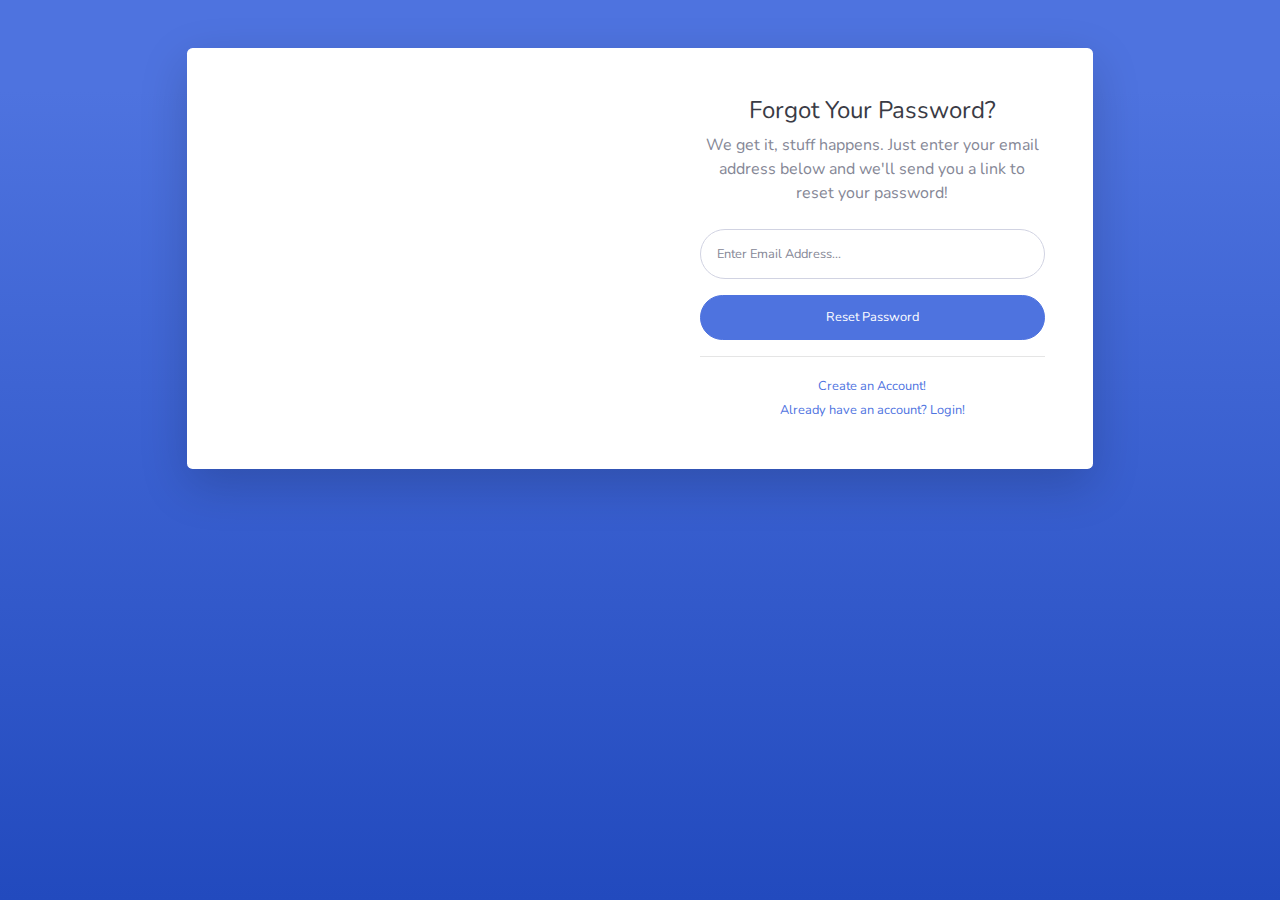
<file: admin/forgot-password.html>
<!DOCTYPE html>
<html lang="en">
  <head>
    <meta charset="utf-8" />
    <meta http-equiv="X-UA-Compatible" content="IE=edge" />
    <meta
      name="viewport"
      content="width=device-width, initial-scale=1, shrink-to-fit=no"
    />
    <meta name="description" content="" />
    <meta name="author" content="" />

    <title>SB Admin 2 - Forgot Password</title>

    <!-- Custom fonts for this template-->
    <link
      href="vendor/fontawesome-free/css/all.min.css"
      rel="stylesheet"
      type="text/css"
    />
    <link
      href="https://fonts.googleapis.com/css?family=Nunito:200,200i,300,300i,400,400i,600,600i,700,700i,800,800i,900,900i"
      rel="stylesheet"
    />

    <!-- Custom styles for this template-->
    <link href="css/sb-admin-2.min.css" rel="stylesheet" />
  </head>

  <body class="bg-gradient-primary">
    <div class="container">
      <!-- Outer Row -->
      <div class="row justify-content-center">
        <div class="col-xl-10 col-lg-12 col-md-9">
          <div class="card o-hidden border-0 shadow-lg my-5">
            <div class="card-body p-0">
              <!-- Nested Row within Card Body -->
              <div class="row">
                <div class="col-lg-6 d-none d-lg-block bg-password-image"></div>
                <div class="col-lg-6">
                  <div class="p-5">
                    <div class="text-center">
                      <h1 class="h4 text-gray-900 mb-2">
                        Forgot Your Password?
                      </h1>
                      <p class="mb-4">
                        We get it, stuff happens. Just enter your email address
                        below and we'll send you a link to reset your password!
                      </p>
                    </div>
                    <form class="user">
                      <div class="form-group">
                        <input
                          type="email"
                          class="form-control form-control-user"
                          id="exampleInputEmail"
                          aria-describedby="emailHelp"
                          placeholder="Enter Email Address..."
                        />
                      </div>
                      <a
                        href="login.php"
                        class="btn btn-primary btn-user btn-block"
                      >
                        Reset Password
                      </a>
                    </form>
                    <hr />
                    <div class="text-center">
                      <a class="small" href="register.php"
                        >Create an Account!</a
                      >
                    </div>
                    <div class="text-center">
                      <a class="small" href="login.php"
                        >Already have an account? Login!</a
                      >
                    </div>
                  </div>
                </div>
              </div>
            </div>
          </div>
        </div>
      </div>
    </div>

    <!-- Bootstrap core JavaScript-->
    <script src="vendor/jquery/jquery.min.js"></script>
    <script src="vendor/bootstrap/js/bootstrap.bundle.min.js"></script>

    <!-- Core plugin JavaScript-->
    <script src="vendor/jquery-easing/jquery.easing.min.js"></script>

    <!-- Custom scripts for all pages-->
    <script src="js/sb-admin-2.min.js"></script>
  </body>
</html>
</file>
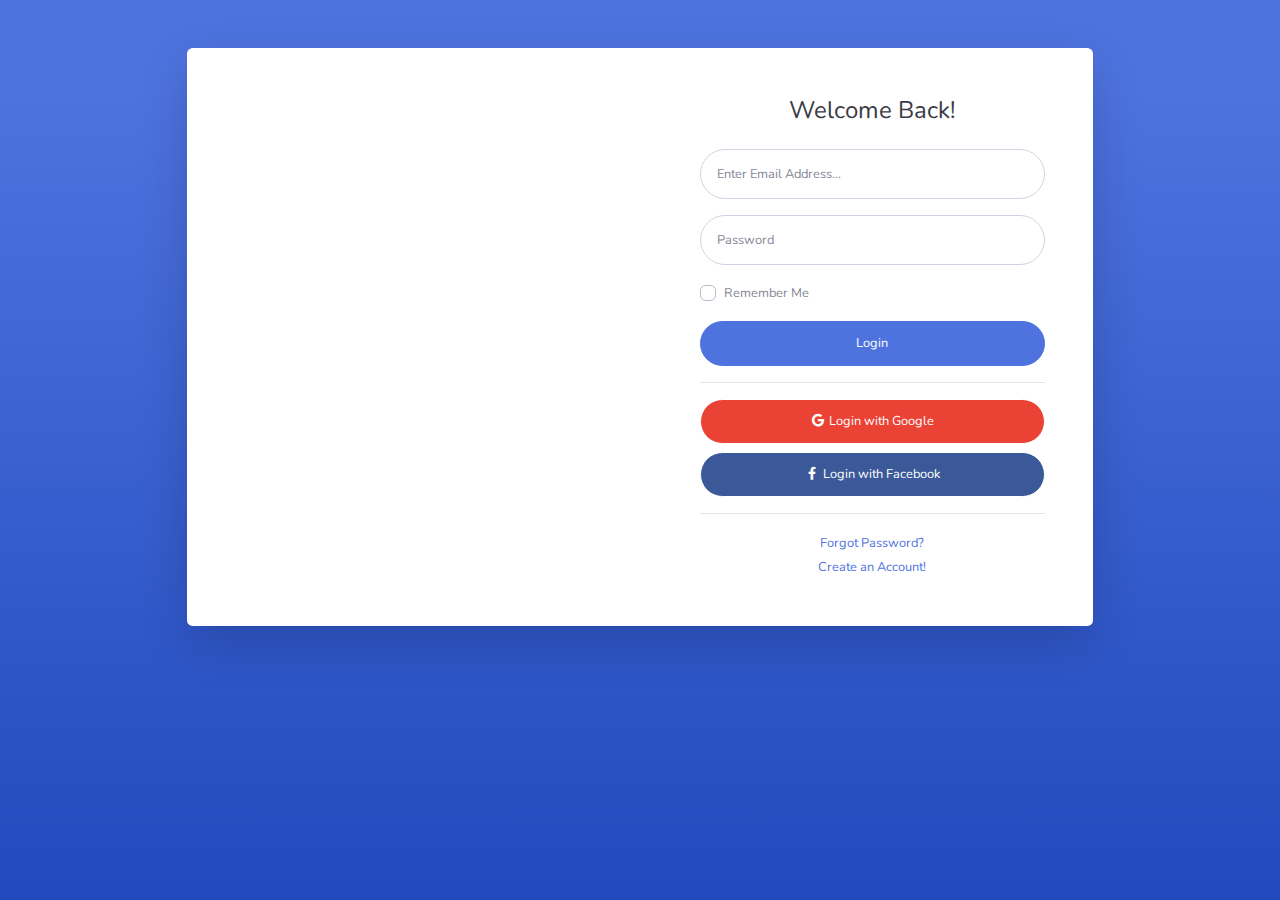
<file: admin/login.html>
<!DOCTYPE html>
<html lang="en">
  <head>
    <meta charset="utf-8" />
    <meta http-equiv="X-UA-Compatible" content="IE=edge" />
    <meta
      name="viewport"
      content="width=device-width, initial-scale=1, shrink-to-fit=no"
    />
    <meta name="description" content="" />
    <meta name="author" content="" />

    <title>Login</title>

    <!-- Custom fonts for this template-->
    <link
      href="vendor/fontawesome-free/css/all.min.css"
      rel="stylesheet"
      type="text/css"
    />
    <link
      href="https://fonts.googleapis.com/css?family=Nunito:200,200i,300,300i,400,400i,600,600i,700,700i,800,800i,900,900i"
      rel="stylesheet"
    />

    <!-- Custom styles for this template-->
    <link href="css/sb-admin-2.min.css" rel="stylesheet" />
  </head>

  <body class="bg-gradient-primary">
    <div class="container">
      <!-- Outer Row -->
      <div class="row justify-content-center">
        <div class="col-xl-10 col-lg-12 col-md-9">
          <div class="card o-hidden border-0 shadow-lg my-5">
            <div class="card-body p-0">
              <!-- Nested Row within Card Body -->
              <div class="row">
                <div class="col-lg-6 d-none d-lg-block bg-login-image"></div>
                <div class="col-lg-6">
                  <div class="p-5">
                    <div class="text-center">
                      <h1 class="h4 text-gray-900 mb-4">Welcome Back!</h1>
                    </div>
                    <form class="user" action="login-server.php" method="POST">
                      <div class="form-group">
                        <input
                          type="email"
                          class="form-control form-control-user"
                          id="email"
                          name="email"
                          placeholder="Enter Email Address..."
                          required
                        />
                      </div>
                      <div class="form-group">
                        <input
                          type="password"
                          class="form-control form-control-user"
                          id="password"
                          name="password"
                          placeholder="Password"
                          required
                        />
                      </div>
                      <div class="form-group">
                        <div class="custom-control custom-checkbox small">
                          <input
                            type="checkbox"
                            class="custom-control-input"
                            id="customCheck"
                          />
                          <label class="custom-control-label" for="customCheck"
                            >Remember Me</label
                          >
                        </div>
                      </div>
                      <input
                        type="submit"
                        class="btn btn-primary btn-user btn-block"
                        value="Login"
                      />
                      <hr />
                      <a
                        href="index.html"
                        class="btn btn-google btn-user btn-block"
                      >
                        <i class="fab fa-google fa-fw"></i> Login with Google
                      </a>
                      <a
                        href="index.html"
                        class="btn btn-facebook btn-user btn-block"
                      >
                        <i class="fab fa-facebook-f fa-fw"></i> Login with
                        Facebook
                      </a>
                    </form>
                    <hr />
                    <div class="text-center">
                      <a class="small" href="forgot-password.html"
                        >Forgot Password?</a
                      >
                    </div>
                    <div class="text-center">
                      <a class="small" href="register.php"
                        >Create an Account!</a
                      >
                    </div>
                  </div>
                </div>
              </div>
            </div>
          </div>
        </div>
      </div>
    </div>

    <!-- Bootstrap core JavaScript-->
    <script src="vendor/jquery/jquery.min.js"></script>
    <script src="vendor/bootstrap/js/bootstrap.bundle.min.js"></script>

    <!-- Core plugin JavaScript-->
    <script src="vendor/jquery-easing/jquery.easing.min.js"></script>

    <!-- Custom scripts for all pages-->
    <script src="js/sb-admin-2.min.js"></script>
  </body>
</html>
</file>
